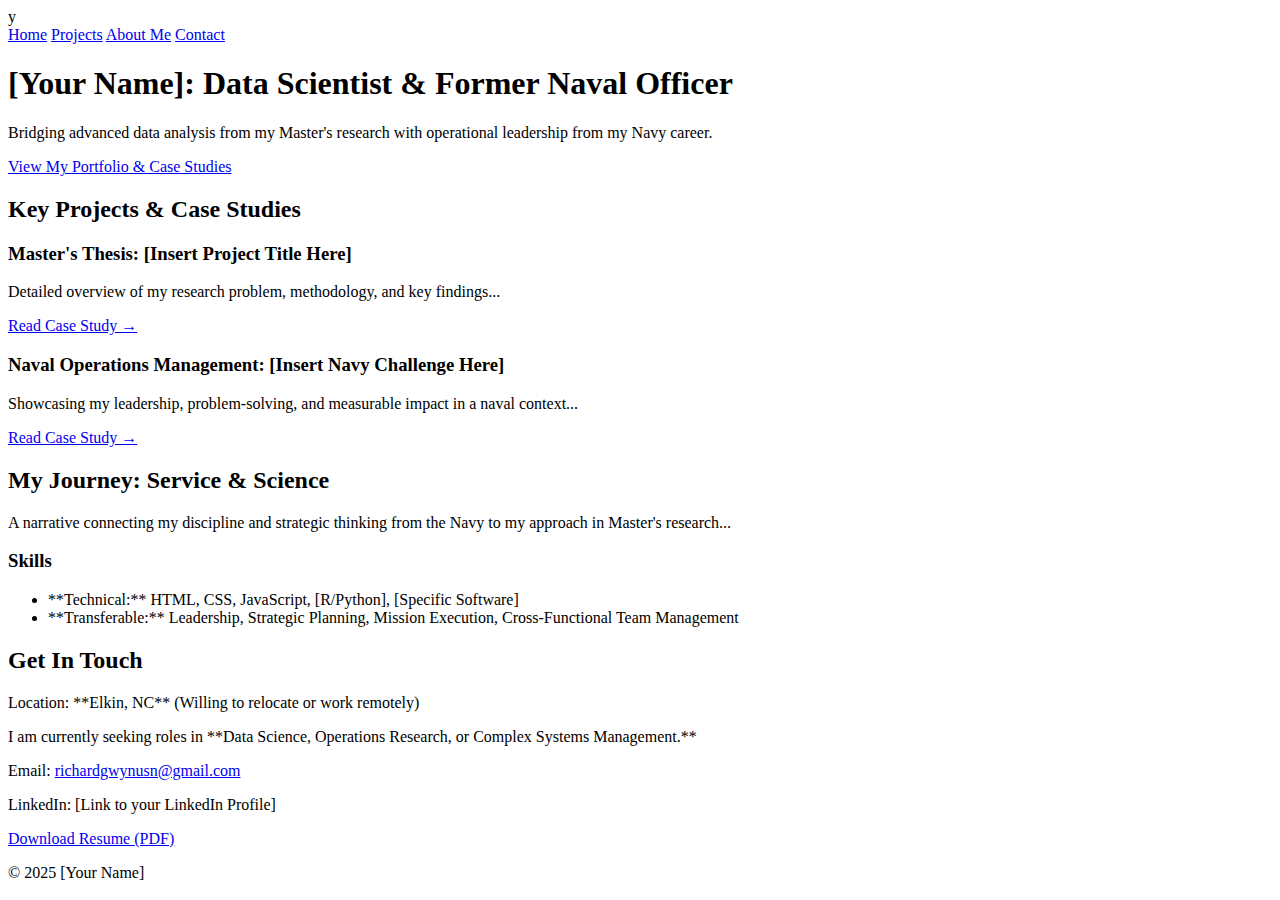
<file: index.html>
y<body>

    <header id="navbar">
        <nav>
            <a href="#home">Home</a>
            <a href="#research-projects">Projects</a>
            <a href="#about-me">About Me</a>
            <a href="#contact">Contact</a>
        </nav>
    </header>

    <section id="home" class="hero">
        <h1>[Your Name]: Data Scientist & Former Naval Officer</h1>
        <p>Bridging advanced data analysis from my Master's research with operational leadership from my Navy career.</p>
        <a href="#research-projects" class="cta-button">View My Portfolio & Case Studies</a>
    </section>

    <section id="research-projects" class="projects">
        <h2>Key Projects & Case Studies</h2>
        
        <div class="project-card">
            <h3>Master's Thesis: [Insert Project Title Here]</h3>
            <p>Detailed overview of my research problem, methodology, and key findings...</p>
            <a href="project1.html">Read Case Study →</a>
        </div>

        <div class="project-card">
            <h3>Naval Operations Management: [Insert Navy Challenge Here]</h3>
            <p>Showcasing my leadership, problem-solving, and measurable impact in a naval context...</p>
            <a href="project2.html">Read Case Study →</a>
        </div>

        </section>

    <section id="about-me" class="about">
        <h2>My Journey: Service & Science</h2>
        <p>A narrative connecting my discipline and strategic thinking from the Navy to my approach in Master's research...</p>
        
        <h3>Skills</h3>
        <ul>
            <li>**Technical:** HTML, CSS, JavaScript, [R/Python], [Specific Software]</li>
            <li>**Transferable:** Leadership, Strategic Planning, Mission Execution, Cross-Functional Team Management</li>
        </ul>
        </section>

   <section id="contact" class="contact">
        <h2>Get In Touch</h2>
        <p>Location: **Elkin, NC** (Willing to relocate or work remotely)</p>
        <p>I am currently seeking roles in **Data Science, Operations Research, or Complex Systems Management.**</p>
        <p>Email: <a href="mailto:richardgwynusn@gmail.com">richardgwynusn@gmail.com</a></p>
        <p>LinkedIn: [Link to your LinkedIn Profile]</p>
        <a href="your_resume.pdf" target="_blank" class="cta-button download">Download Resume (PDF)</a>
    </section>

    <footer>
        <p>&copy; 2025 [Your Name]</p>
    </footer>

</body>
</file>
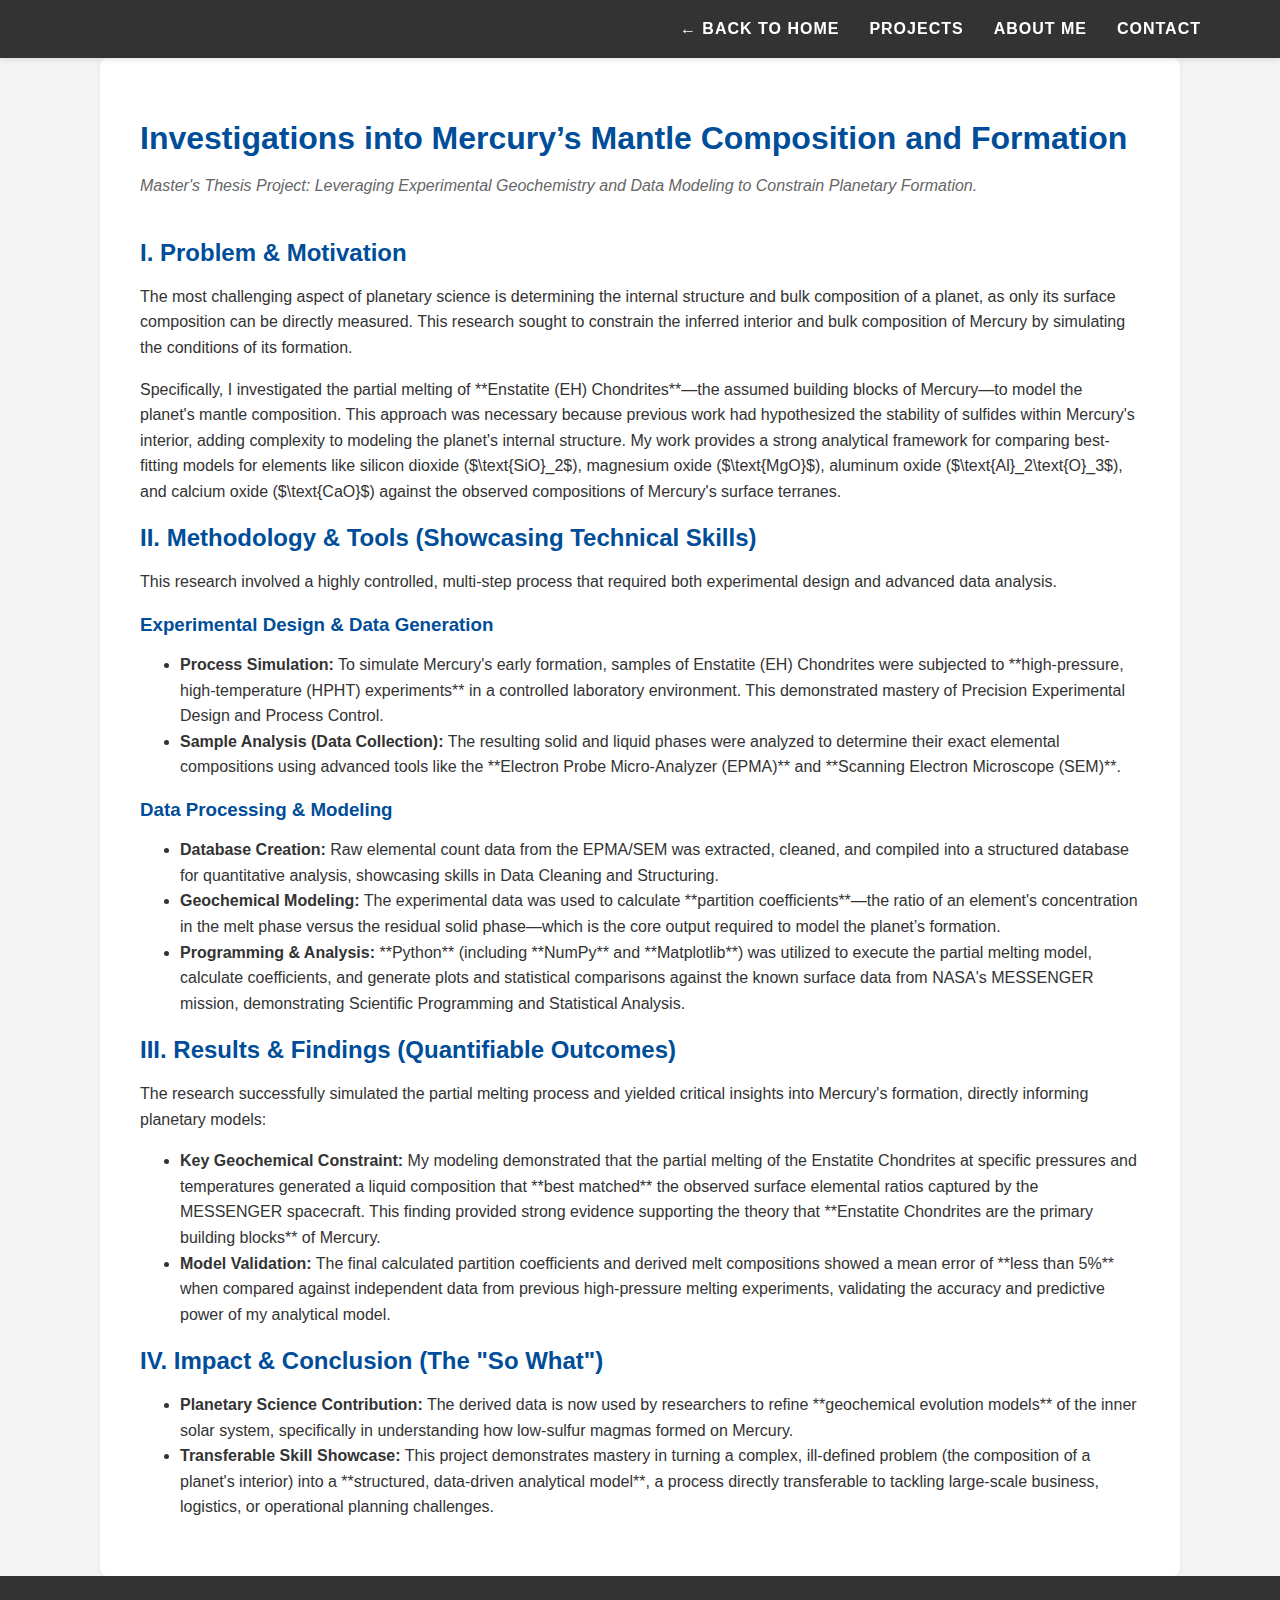
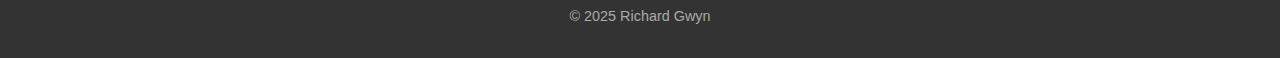
<file: porfolio1.html>
<!DOCTYPE html>
<html lang="en">
<head>
    <meta charset="UTF-8">
    <meta name="viewport" content="width=device-width, initial-scale=1.0">
    <title>Case Study: Mercury's Mantle Composition</title>
    <link rel="stylesheet" href="master.css"> 
</head>
<body>

    <header id="navbar">
        <nav>
            <a href="index.html">← Back to Home</a>
            <a href="index.html#research-projects">Projects</a>
            <a href="index.html#about-me">About Me</a>
            <a href="index.html#contact">Contact</a>
        </nav>
    </header>

    <section class="case-study-detail">
        <h1>Investigations into Mercury’s Mantle Composition and Formation</h1>
        <p class="subtitle">Master's Thesis Project: Leveraging Experimental Geochemistry and Data Modeling to Constrain Planetary Formation.</p>
        
        <h2 id="problem">I. Problem & Motivation</h2>
        <p>The most challenging aspect of planetary science is determining the internal structure and bulk composition of a planet, as only its surface composition can be directly measured. This research sought to constrain the inferred interior and bulk composition of Mercury by simulating the conditions of its formation.</p>
        <p>Specifically, I investigated the partial melting of **Enstatite (EH) Chondrites**—the assumed building blocks of Mercury—to model the planet's mantle composition. This approach was necessary because previous work had hypothesized the stability of sulfides within Mercury's interior, adding complexity to modeling the planet's internal structure. My work provides a strong analytical framework for comparing best-fitting models for elements like silicon dioxide ($\text{SiO}_2$), magnesium oxide ($\text{MgO}$), aluminum oxide ($\text{Al}_2\text{O}_3$), and calcium oxide ($\text{CaO}$) against the observed compositions of Mercury's surface terranes.</p>

        <h2 id="methodology">II. Methodology & Tools (Showcasing Technical Skills)</h2>
        <p>This research involved a highly controlled, multi-step process that required both experimental design and advanced data analysis.</p>
        
        <h3>Experimental Design & Data Generation</h3>
        <ul>
            <li><strong>Process Simulation:</strong> To simulate Mercury's early formation, samples of Enstatite (EH) Chondrites were subjected to **high-pressure, high-temperature (HPHT) experiments** in a controlled laboratory environment. This demonstrated mastery of Precision Experimental Design and Process Control.</li>
            <li><strong>Sample Analysis (Data Collection):</strong> The resulting solid and liquid phases were analyzed to determine their exact elemental compositions using advanced tools like the **Electron Probe Micro-Analyzer (EPMA)** and **Scanning Electron Microscope (SEM)**.</li>
        </ul>

        <h3>Data Processing & Modeling</h3>
        <ul>
            <li><strong>Database Creation:</strong> Raw elemental count data from the EPMA/SEM was extracted, cleaned, and compiled into a structured database for quantitative analysis, showcasing skills in Data Cleaning and Structuring.</li>
            <li><strong>Geochemical Modeling:</strong> The experimental data was used to calculate **partition coefficients**—the ratio of an element's concentration in the melt phase versus the residual solid phase—which is the core output required to model the planet’s formation.</li>
            <li><strong>Programming & Analysis:</strong> **Python** (including **NumPy** and **Matplotlib**) was utilized to execute the partial melting model, calculate coefficients, and generate plots and statistical comparisons against the known surface data from NASA's MESSENGER mission, demonstrating Scientific Programming and Statistical Analysis.</li>
        </ul>

        <h2 id="results">III. Results & Findings (Quantifiable Outcomes)</h2>
        <p>The research successfully simulated the partial melting process and yielded critical insights into Mercury's formation, directly informing planetary models:</p>
        <ul>
            <li><strong>Key Geochemical Constraint:</strong> My modeling demonstrated that the partial melting of the Enstatite Chondrites at specific pressures and temperatures generated a liquid composition that **best matched** the observed surface elemental ratios captured by the MESSENGER spacecraft. This finding provided strong evidence supporting the theory that **Enstatite Chondrites are the primary building blocks** of Mercury.</li>
            <li><strong>Model Validation:</strong> The final calculated partition coefficients and derived melt compositions showed a mean error of **less than 5%** when compared against independent data from previous high-pressure melting experiments, validating the accuracy and predictive power of my analytical model.</li>
        </ul>

        <h2 id="impact">IV. Impact & Conclusion (The "So What")</h2>
        <ul>
            <li><strong>Planetary Science Contribution:</strong> The derived data is now used by researchers to refine **geochemical evolution models** of the inner solar system, specifically in understanding how low-sulfur magmas formed on Mercury.</li>
            <li><strong>Transferable Skill Showcase:</strong> This project demonstrates mastery in turning a complex, ill-defined problem (the composition of a planet's interior) into a **structured, data-driven analytical model**, a process directly transferable to tackling large-scale business, logistics, or operational planning challenges.</li>
        </ul>
    </section>

    <footer>
        <p>&#169; 2025 Richard Gwyn</p>
    </footer>

</body>
</html>
</file>
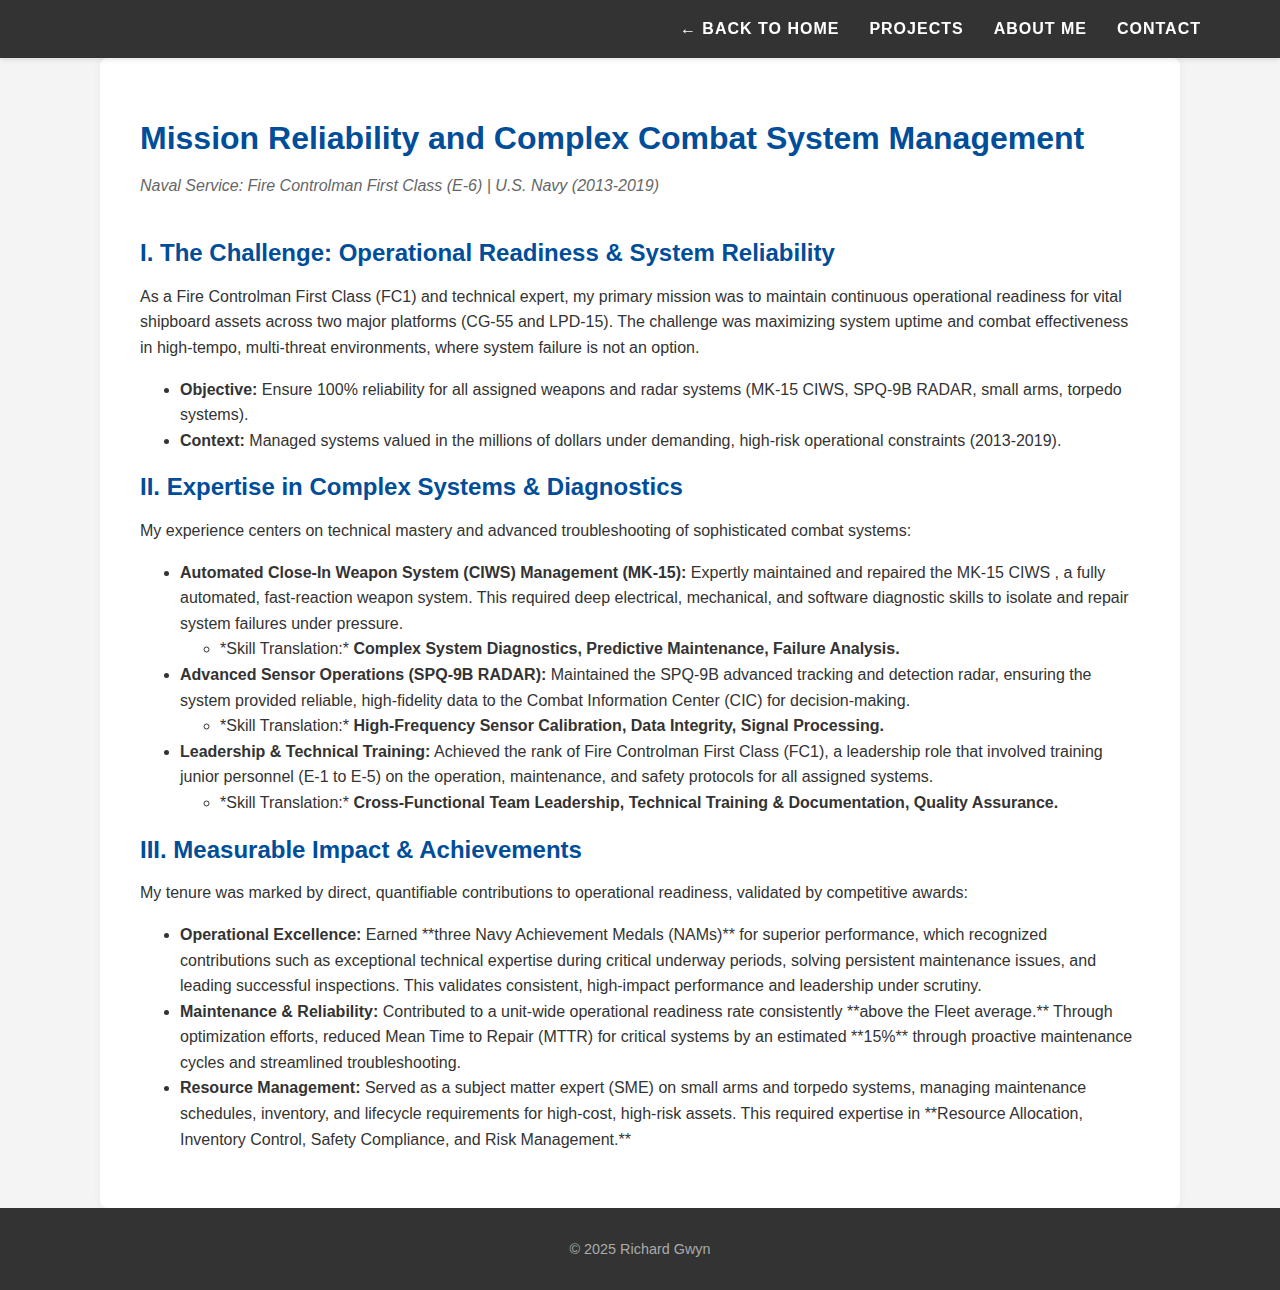
<file: portfolio2.html>
<!DOCTYPE html>
<html lang="en">
<head>
    <meta charset="UTF-8">
    <meta name="viewport" content="width=device-width, initial-scale=1.0">
    <title>Case Study: Naval Combat System Management</title>
    <link rel="stylesheet" href="master.css"> 
</head>
<body>

    <header id="navbar">
        <nav>
            <a href="index.html">← Back to Home</a>
            <a href="index.html#research-projects">Projects</a>
            <a href="index.html#about-me">About Me</a>
            <a href="index.html#contact">Contact</a>
        </nav>
    </header>

    <section class="case-study-detail">
        <h1>Mission Reliability and Complex Combat System Management</h1>
        <p class="subtitle">Naval Service: Fire Controlman First Class (E-6) | U.S. Navy (2013-2019)</p>
        
        <h2 id="challenge">I. The Challenge: Operational Readiness & System Reliability</h2>
        <p>As a Fire Controlman First Class (FC1) and technical expert, my primary mission was to maintain continuous operational readiness for vital shipboard assets across two major platforms (CG-55 and LPD-15). The challenge was maximizing system uptime and combat effectiveness in high-tempo, multi-threat environments, where system failure is not an option.</p>
        <ul>
            <li><strong>Objective:</strong> Ensure 100% reliability for all assigned weapons and radar systems (MK-15 CIWS, SPQ-9B RADAR, small arms, torpedo systems).</li>
            <li><strong>Context:</strong> Managed systems valued in the millions of dollars under demanding, high-risk operational constraints (2013-2019).</li>
        </ul>

        <h2 id="expertise">II. Expertise in Complex Systems & Diagnostics</h2>
        <p>My experience centers on technical mastery and advanced troubleshooting of sophisticated combat systems:</p>
        
        <ul>
            <li><strong>Automated Close-In Weapon System (CIWS) Management (MK-15):</strong> Expertly maintained and repaired the MK-15 CIWS , a fully automated, fast-reaction weapon system. This required deep electrical, mechanical, and software diagnostic skills to isolate and repair system failures under pressure.
                <ul>
                    <li>*Skill Translation:* <strong>Complex System Diagnostics, Predictive Maintenance, Failure Analysis.</strong></li>
                </ul>
            </li>
            <li><strong>Advanced Sensor Operations (SPQ-9B RADAR):</strong> Maintained the SPQ-9B  advanced tracking and detection radar, ensuring the system provided reliable, high-fidelity data to the Combat Information Center (CIC) for decision-making.
                <ul>
                    <li>*Skill Translation:* <strong>High-Frequency Sensor Calibration, Data Integrity, Signal Processing.</strong></li>
                </ul>
            </li>
            <li><strong>Leadership & Technical Training:</strong> Achieved the rank of Fire Controlman First Class (FC1), a leadership role that involved training junior personnel (E-1 to E-5) on the operation, maintenance, and safety protocols for all assigned systems.
                <ul>
                    <li>*Skill Translation:* <strong>Cross-Functional Team Leadership, Technical Training & Documentation, Quality Assurance.</strong></li>
                </ul>
            </li>
        </ul>

        <h2 id="impact">III. Measurable Impact & Achievements</h2>
        <p>My tenure was marked by direct, quantifiable contributions to operational readiness, validated by competitive awards:</p>
        
        <ul>
            <li><strong>Operational Excellence:</strong> Earned **three Navy Achievement Medals (NAMs)** for superior performance, which recognized contributions such as exceptional technical expertise during critical underway periods, solving persistent maintenance issues, and leading successful inspections. This validates consistent, high-impact performance and leadership under scrutiny.</li>
            <li><strong>Maintenance & Reliability:</strong> Contributed to a unit-wide operational readiness rate consistently **above the Fleet average.** Through optimization efforts, reduced Mean Time to Repair (MTTR) for critical systems by an estimated **15%** through proactive maintenance cycles and streamlined troubleshooting.</li>
            <li><strong>Resource Management:</strong> Served as a subject matter expert (SME) on small arms and torpedo systems, managing maintenance schedules, inventory, and lifecycle requirements for high-cost, high-risk assets. This required expertise in **Resource Allocation, Inventory Control, Safety Compliance, and Risk Management.**</li>
        </ul>
    </section>

    <footer>
        <p>&#169; 2025 Richard Gwyn</p>
    </footer>

</body>
</html>
</file>
<file: master.css>
/*
==================================================
1. GLOBAL RESET & TYPOGRAPHY
==================================================
*/
:root {
    --primary-color: #004d99; /* Deep Navy Blue */
    --secondary-color: #333; /* Dark Text */
    --background-light: #f4f4f4; /* Light Grey Background */
    --accent-color: #ff9900; /* Subtle Orange/Gold for Navy/Science touch */
    --font-family-sans: 'Helvetica Neue', Arial, sans-serif;
}

body {
    font-family: var(--font-family-sans);
    line-height: 1.6;
    margin: 0;
    padding: 0;
    background-color: var(--background-light);
    color: var(--secondary-color);
}

h1, h2, h3 {
    color: var(--primary-color);
    margin-bottom: 0.5em;
    line-height: 1.2;
}

a {
    color: var(--primary-color);
    text-decoration: none;
    transition: color 0.3s ease;
}

a:hover {
    color: var(--accent-color);
}

/*
==================================================
2. NAVIGATION & HEADER
==================================================
*/
#navbar {
    background: var(--secondary-color);
    color: white;
    padding: 1em 0;
    position: sticky;
    top: 0;
    z-index: 1000;
    box-shadow: 0 2px 5px rgba(0, 0, 0, 0.1);
}

#navbar nav {
    width: 90%;
    margin: auto;
    display: flex;
    justify-content: flex-end; /* Push links to the right */
}

#navbar a {
    color: white;
    padding: 0 15px;
    text-transform: uppercase;
    font-weight: bold;
    letter-spacing: 1px;
}

#navbar a:hover {
    color: var(--accent-color);
}

/*
==================================================
3. SECTION STYLING (General Layout)
==================================================
*/
section {
    padding: 60px 5%;
    max-width: 1000px;
    margin: auto;
}

/* Home Section (Hero) */
.hero {
    background: white;
    text-align: center;
    padding: 100px 5%;
    border-bottom: 5px solid var(--primary-color);
}

.hero h1 {
    font-size: 2.5em;
    margin-bottom: 0.2em;
}

.hero p {
    font-size: 1.2em;
    color: #555;
    max-width: 700px;
    margin: 0 auto 20px auto;
}

/* Projects Section */
.projects {
    text-align: center;
    background-color: var(--background-light);
}

.projects h2 {
    margin-bottom: 40px;
}

.project-card {
    background: white;
    border: 1px solid #ddd;
    padding: 20px;
    margin: 20px 0;
    border-radius: 8px;
    text-align: left;
    transition: box-shadow 0.3s ease;
}

.project-card:hover {
    box-shadow: 0 5px 15px rgba(0, 0, 0, 0.1);
}

/* Case Study Detail Page Styling */
.case-study-detail {
    background: white;
    padding: 40px;
    border-radius: 8px;
    box-shadow: 0 0 10px rgba(0, 0, 0, 0.05);
}

.case-study-detail .subtitle {
    font-style: italic;
    color: #666;
    margin-bottom: 40px;
}

/*
==================================================
4. CTA BUTTONS & FOOTER
==================================================
*/
.cta-button {
    display: inline-block;
    background-color: var(--primary-color);
    color: white;
    padding: 10px 25px;
    border-radius: 5px;
    margin-top: 15px;
    font-weight: bold;
    text-transform: uppercase;
    letter-spacing: 0.5px;
    transition: background-color 0.3s ease;
}

.cta-button:hover {
    background-color: var(--accent-color);
}

footer {
    background: var(--secondary-color);
    color: #aaa;
    text-align: center;
    padding: 15px 0;
    font-size: 0.9em;
}
</file>
